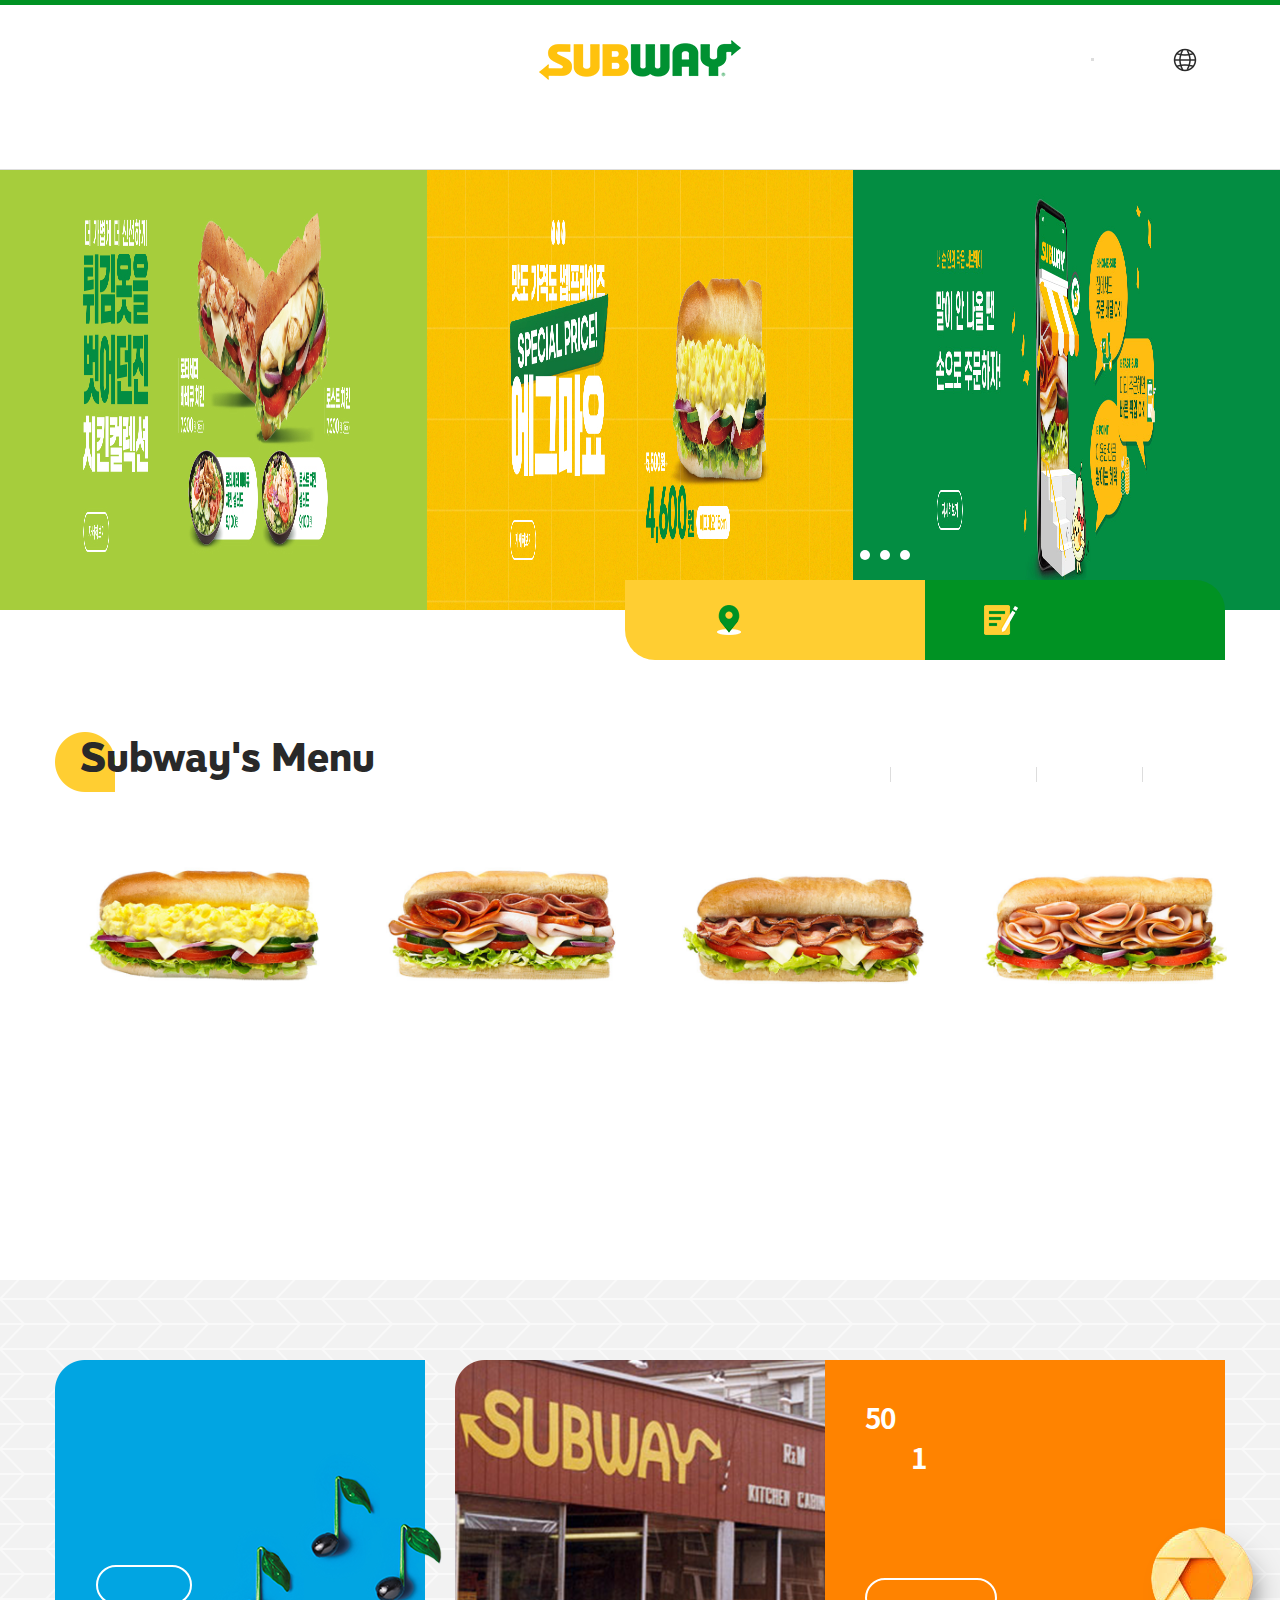
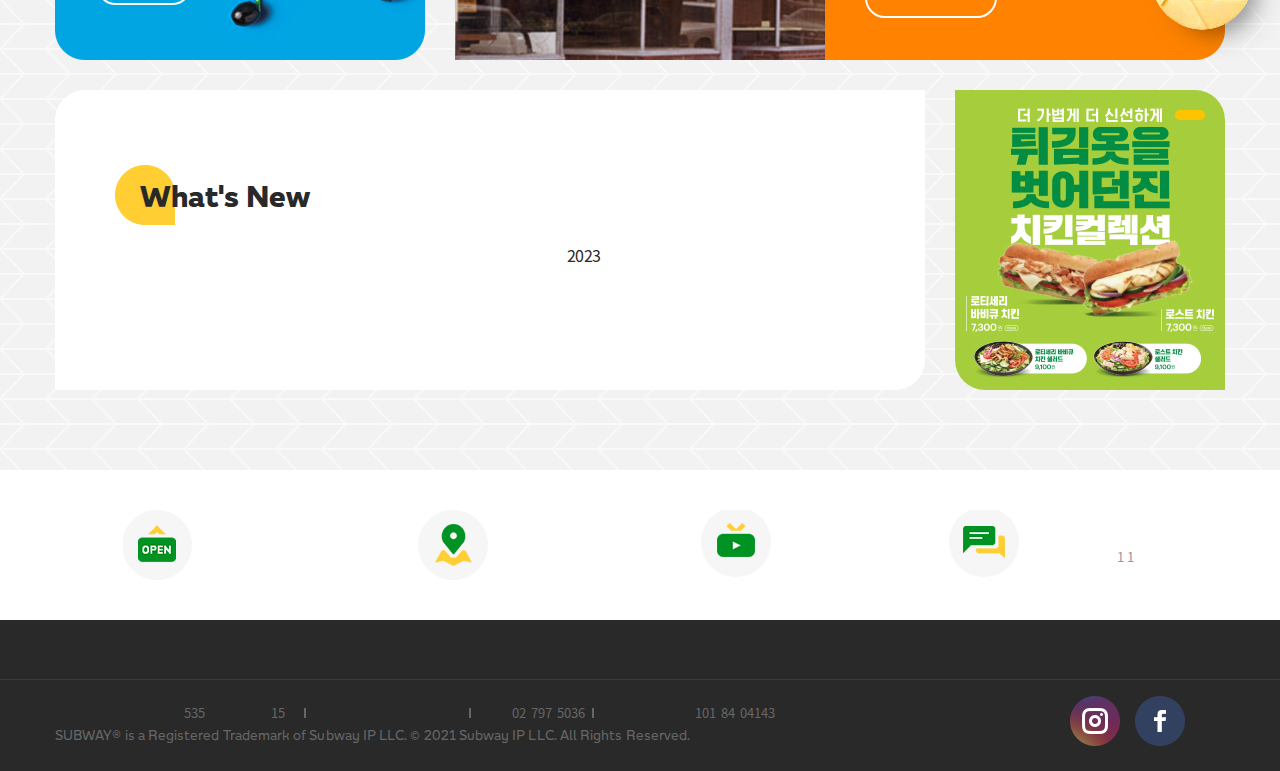
<file: index.html>
<!DOCTYPE html>
<html lang="en">
<head>
    <meta charset="UTF-8">
    <meta http-equiv="X-UA-Compatible" content="IE=edge">
    <meta name="viewport" content="width=device-width, initial-scale=1.0">
    <title>SUBWAY 써브웨이</title>
    <link rel="shortcut icon" href="images/subway_favicon.ico" type="image/x-icon">
    <link rel="stylesheet" href="css/subway_font.css">
    <link rel="stylesheet" href="css/index.css">
    <script src="js/jquery-3.6.0.min.js"></script>
    <script src="https://greenart-web.com/js/subway.js"></script>
</head>
<body>
    <div class="header">
        <div class="header-wrap">
            <div class="logo">
                <a href="index.html">
                    <img src="images/logo_w.png" alt="로고">
                </a>
            </div>
            <div class="etc">
                <ul>
                    <li><a href="#">로그인</a></li>
                    <li><a href="#">회원가입</a></li>
                    <li><a href="#" title="Global Subway">언어</a></li>
                </ul>
            </div>
            <div class="nav">
                <ul>
                    <li><a href="#">메뉴소개</a></li>
                    <li><a href="#">이용방법</a></li>
                    <li><a href="#">새소식</a></li>
                    <li><a href="#">써브웨이</a></li>
                    <li><a href="#">가맹점</a></li>
                    <li><a href="#">온라인 주문</a></li>
                </ul>
            </div>
        </div>
        <div class="submenu">
            <!-- 공간100p쓰기위해 여기다가 생성 -->
            <div class="submenu-wrap">
                <ul>
                    <li><a href="#">샌드위치</a></li>
                    <li><a href="#">랩 · 기타</a></li>
                    <li><a href="#">샐러드</a></li>
                    <li><a href="#">아침메뉴</a></li>
                    <li><a href="#">스마일 썹</a></li>
                    <li><a href="#">단체메뉴</a></li>
                </ul>
                <ul>
                    <li><a href="#">써브웨이 이용방법</a></li>
                    <li><a href="#">단체메뉴 이용방법</a></li>
                    <li><a href="#">신선한 재료 소개</a></li>
                    <li><a href="#">App 이용방법</a></li>
                </ul>
                <ul>
                    <li><a href="#">이벤트 · 프로모션</a></li>
                    <li><a href="#">뉴스 · 공지사항</a></li>
                    <li><a href="#">광고영상</a></li>
                </ul>
                <ul>
                    <li><a href="#">써브웨이 역사</a></li>
                    <li><a href="#">써브웨이 약속</a></li>
                    <li><a href="#">샌드위치 아티스트 지원</a></li>
                    <li><a href="#">매장찾기</a></li>
                </ul>
                <ul>
                    <li><a href="#">써브웨이 프랜차이즈</a></li>
                    <li><a href="#">가맹관련FAQ</a></li>
                    <li><a href="#">가맹신청 · 문의</a></li>
                    <li><a href="#">지사안내</a></li>
                    <li><a href="#">사업설명회</a></li>
                </ul>
                <ul>
                    <li><a href="#">FAST-SUB</a></li>
                    <li><a href="#">HOME-SUB</a></li>
                    <li><a href="#">단체주문</a></li>
                </ul>
            </div>
        </div>
    </div>
    <div class="slide-section">
        <ul>
            <li><a href="#"><img src="images/PC 메인 배너_20230302091516857.jpg" alt="슬라이드"></a></li>
            <li><a href="#"><img src="images/PC 메인 배너_20230302091420034.jpg" alt="슬라이드"></a></li>
            <li><a href="#"><img src="images/main_PC_1920x440_20201006040046969.jpg" alt="슬라이드"></a></li>
        </ul>
        <div class="indicator">
            <ul>
                <li><a href="#">1</a></li>
                <li><a href="#">1</a></li>
                <li><a href="#">1</a></li>
            </ul>
        </div>
    </div>
    <div class="quick-menu">
        <ul>
            <li><a href="#">매장찾기</a></li>
            <li><a href="#">가맹신청 · 문의</a></li>
        </ul>
    </div>
    <div class="subway-menu">
        <div class="menu-list">
            <h3>Subway's Menu</h3>
            <ul>
                <li><a href="#">클래식</a></li>
                <li><a href="#">프레쉬&amp;라이트</a></li>
                <!-- 웹표준에 의해서 $amp; 특수코드 써줘야함 
                &gt;(>) &lt;(<) &nbsp;(공백)
                -->
                <li><a href="#">프리미엄</a></li>
                <li><a href="#">아침메뉴</a></li>
            </ul>
        </div>
        <div class="menu-content">
            <div class="menu-content-wrap">
                <!-- menu-wrap과 같은크기 -->
                <div class="menu-wrap">
                    <!-- └ overflow: h idden; 줌, menu-content-wrap과 같은크기
                    -->
                    <div class="menu-area">
                        <!-- └ width: 200%;줌 -->
                        <div class="menu-box">
                            <img src="images/sandwich_cl06_01.jpg" alt="에그마요">
                            <h3>에그마요</h3>
                            <p>부드러운 달걀과 고소한 마요네즈가 만나</p>
                            <p>더 부드러운 스테디셀러</p>
                        </div>
                        <div class="menu-box">
                            <img src="images/sandwich_cl01_01.jpg" alt="이탈리안 비엠티">
                            <h3>이탈리안 비엠티</h3>
                            <p>페퍼로니, 살라미 그리고 햄이 만들어내는 최상의</p>
                            <p>조화! 전세계가 사랑하는 써브웨이의 베스트셀러!</p>
                            <p>Biggest Meatiest Tastiest, It's B.M.T!</p>
                        </div>
                        <div class="menu-box">
                            <img src="images/sandwich_cl02_01.jpg" alt="비엘티">
                            <h3>비엘티</h3>
                            <p>오리지널 아메리칸 스타일 베이컨의</p>
                            <p>풍미와 바삭함 그대로</p>
                        </div>
                        <div class="menu-box">
                            <img src="images/sandwich_cl04_01.jpg" alt="햄">
                            <h3>햄</h3>
                            <p>기본 중에 기본!</p>
                            <p>풍부한 햄이 만들어내는</p>
                            <p>입 안 가득 넘치는 맛의 향연</p>
                        </div>
                        <div class="menu-box">
                            <img src="images/sandwich_cl05_01.jpg" alt="햄">
                            <h3>참치</h3>
                            <p>남녀노소 누구나 좋아하는</p>
                            <p>담백한 참치와 고소한 마요네즈의</p>
                            <p>완벽한 조화</p>
                        </div>
                    </div>
                </div>
                <div class="arrow">
                    <a href="#">왼쪽</a>
                    <a href="#">오른쪽</a>
                    <!-- menu-wrap의 ofh을 벗어난 구간에 화살표를 생성 -->
                </div>
            </div>

            <div class="menu-content-wrap">
                <div class="menu-wrap">
                    <div class="menu-area">
                        <div class="menu-box">
                            <img src="images/sandwich_fl01_01.jpg" alt="로티세리 바비큐 치킨">
                            <h3>로티세리 바비큐 치킨</h3>
                            <p>촉촉한 바비큐 치킨의 풍미가득.</p>
                            <p>손으로 찢어 더욱 부드러운 치킨의 혁명</p>
                        </div>
                        <div class="menu-box">
                            <img src="images/sandwich_cl02_01.jpg" alt="로스트 치킨">
                            <h3>로스트 치킨</h3>
                            <p>오븐에 구워 담백한 저칼로리</p>
                            <p>닭가슴살의 건강한 풍미</p>
                        </div>
                        <div class="menu-box">
                            <img src="images/sandwich_fl04_01.jpg" alt="써브웨이 클럽">
                            <h3>써브웨이 클럽</h3>
                            <p>명실공히 시그니처 써브!</p>
                            <p>치킨 슬라이스, 햄, 베이컨의 완벽한 앙상블</p>
                        </div>
                        <div class="menu-box">
                            <img src="images/sandwich_fl05_01.jpg" alt="치킨 슬라이스">
                            <h3>치킨 슬라이스</h3>
                            <p>닭가슴살로 만든 치킨 슬라이스로 즐기는</p>
                            <p>담백한 맛!</p>
                        </div>
                        <div class="menu-box">
                            <img src="images/sandwich_fl06_01.jpg" alt="베지">
                            <h3>베지</h3>
                            <p>갓 구운 빵과 신선한 7가지 야채로</p>
                            <p>즐기는 깔끔한 한끼</p>
                        </div>
                    </div>
                </div>
                <div class="arrow">
                    <a href="#">왼쪽</a>
                    <a href="#">오른쪽</a>
                    <!-- menu-wrap의 ofh을 벗어난 구간에 화살표를 생성 -->
                </div>
            </div>

            <div class="menu-content-wrap">
                <div class="menu-wrap">
                    <div class="menu-area">
                        <div class="menu-box">
                            <img src="images/sandwich_pm10_01.jpg" alt="쉬림프">
                            <h3>쉬림프</h3>
                            <p>탱글한 식감이 그대로 살아있는 통새우가</p>
                            <p>5마리 들어가 한 입 베어먹을 때 마다</p>
                            <p>진짜 새우의 풍미가 가득</p>
                        </div>
                        <div class="menu-box">
                            <img src="images/sandwich_pm08_01.jpg" alt="풀드 포크 바비큐">
                            <h3>풀드 포크 바비큐</h3>
                            <p>훈연한 미국 정통 스타일의 리얼 바비큐 풀드포크가</p>
                            <p>들어간 샌드위치</p>
                        </div>
                        <div class="menu-box">
                            <img src="images/sandwich_pm01_01.jpg" alt="스테이크&치즈">
                            <h3>스테이크&치즈</h3>
                            <p>육즙이 쫙~</p>
                            <p>풍부한 비프 스테이크의 풍미가 입안 한가득</p>
                        </div>
                        <div class="menu-box">
                            <img src="images/sandwich_pm02_01.jpg" alt="치킨 베이컨 아보카도">
                            <h3>치킨 베이컨 아보카도</h3>
                            <p>담백하게 닭가슴살로 만든 치킨 슬라이스와 베이컨,</p>
                            <p>부드러운 아보카도의 만남</p>
                        </div>
                        <div class="menu-box">
                            <img src="images/sandwich_pm06_01.jpg" alt="스파이시 이탈리안">
                            <h3>스파이시 이탈리안</h3>
                            <p>살라미, 페퍼로니가 입안 한가득!</p>
                            <p>쏘 핫한 이탈리아의 맛</p>
                        </div>
                        <div class="menu-box">
                            <img src="images/sandwich_pm07_01.jpg" alt="치킨 데리야끼">
                            <h3>치킨 데리야끼</h3>
                            <p>담백한 치킨 스트립에 달콤짭조름한 써브웨이</p>
                            <p>특제 데리야끼 소스와의 환상적인 만남</p>
                        </div>
                    </div>
                </div>
                <div class="arrow">
                    <a href="#">왼쪽</a>
                    <a href="#">오른쪽</a>
                    <!-- menu-wrap의 ofh을 벗어난 구간에 화살표를 생성 -->
                </div>
            </div>

            <div class="menu-content-wrap">
                <div class="menu-wrap">
                    <div class="menu-area">
                        <div class="menu-box">
                            <img src="images/sandwich_bf01.png" alt="햄, 에그&치즈">
                            <h3>햄, 에그&치즈</h3>
                            <p>푹신한 오믈렛과 햄의 가장 클래식한 조화</p>
                        </div>
                        <div class="menu-box">
                            <img src="images/sandwich_bf02.png" alt="웨스턴, 에그 & 치즈">
                            <h3>웨스턴, 에그 & 치즈</h3>
                            <p>토마토, 피망, 양파 세가지 야채가 더해져</p>
                            <p>더욱 신선한 하루 시작</p>
                        </div>
                    </div>
                </div>
                <div class="arrow">
                    <a href="#">왼쪽</a>
                    <a href="#">오른쪽</a>
                    <!-- menu-wrap의 ofh을 벗어난 구간에 화살표를 생성 -->
                </div>
            </div>
        </div>
    </div>
    <div class="content">
        <div class="content-wrap">
            <div class="content-top">
                <div class="content-amused">
                    <h3>서브웨이를</h3>
                    <h3>제대로 즐기는 방법!</h3>
                    <a href="#">이용방법</a>
                </div>
                <div class="content-history">
                    <h3>50년 역사를 가진</h3>
                    <h3>No.1 프랜차이즈의 성장기</h3>
                    <a href="#">써브웨이 역사</a>
                </div>
            </div>
            <div class="content-bottom">
                <div class="content-notice">
                    <div class="title">
                        <h3>What's New</h3>
                        <p>써브웨이의 다양한 소식을</p>
                        <p>빠르게 전달해드립니다.</p>
                    </div>
                    <div class="text">
                        <ul>
                            <li><a href="#">시스템 안정화를 위한 서버 점검 안내</a></li>
                            <li><a href="#">샌드위치 가격 조정 안내</a></li>
                            <li><a href="#">써브웨이 고객센터 2023년 설 연휴 휴무 안내</a></li>
                        </ul>
                        <a href="#">more</a>
                    </div>
                </div>
                <div class="content-slide">
                    <ul>
                        <li><a href="#"><img src="images/메인하단롤링배너270X300_20230302091543845.jpg" alt=""></a></li>
                    </ul>
                    <div class="indicator">
                        <ul>
                            <li><a href="#">1</a></li>
                        </ul>
                    </div>
                </div>
            </div>
        </div>
    </div>
    <div class="footer-menu">
        <ul>
            <li>
                <a href="#">
                    <div class="icon"></div>
                    <p>프랜차이즈</p>
                    <span>개설절차/투자비용 정보</span>
                </a>
            </li>
            <li>
                <a href="#">
                    <div class="icon"></div>
                    <p>지사안내</p>
                    <span>수도권/지방 지사정보</span>
                </a>
            </li>
        <li>
            <a href="#">
                <div class="icon"></div>
                <p>광고영상</p>
                <span>TV광고/동영상</span>
            </a>
        </li>
        <li>
            <a href="#">
                <div class="icon"></div>
                <p>고객문의</p>
                <span>자주하는 질문/1:1문의</span>
            </a>
        </li>
        </ul>
    </div>
    <div class="footer">
        <div class="footer-wrap">
            <div class="footer-top">
                <ul>
                    <li><a href="#">이용약관</a></li>
                    <li><a href="#">개인정보처리방침</a></li>
                    <li><a href="#">써브카드</a></li>
                    <li><a href="#">점주관리자</a></li>
                    <li><a href="#">Subway Listens</a></li>
                </ul>
            </div>
            <div class="footer-bottom">
                <span>서울시 서초구 강남대로 535 프린스빌딩 15층</span>
                <span>대표 : INSOO CHO(인수조)</span>
                <span>전화 : 02-797-5036</span>
                <span>사업자등록번호 : 101-84-04143</span>
                <p>SUBWAY® is a Registered Trademark of Subway IP LLC. © 2021 Subway IP LLC. All Rights Reserved.</p>
            </div>
            <div class="sns-link">
                <ul>
                    <li><a href="#">인스타그램</a></li>
                    <li><a href="#">페이스북</a></li>
                </ul>
            </div>
        </div>
    </div>
</body>
</html>
</file>
<file: css/subway_font.css>
@font-face {
  font-family:font_ns;
  font-weight:normal;
  src:local(※);
	src: url(../fonts/NotoSansKR-Regular.eot);
	src: url(../fonts/NotoSansKR-Regular.eot?#iefix) format('embedded-opentype'),
	url(../fonts/NotoSansKR-Regular.woff) format('woff'),
	url(../fonts/NotoSansKR-Regular.ttf) format('truetype');
}
@font-face {
  font-family:font_ns;
  font-weight:300;
  src:local(※);
	src: url(../fonts/NotoSansKR-Medium.eot);
	src: url(../fonts/NotoSansKR-Medium.eot?#iefix) format('embedded-opentype'),
	url(../fonts/NotoSansKR-Medium.woff) format('woff'),
	url(../fonts/NotoSansKR-Medium.ttf) format('truetype');
}
@font-face {
  font-family:font_ns;
  font-weight:bold;
  src:local(※);
	src: url(../fonts/NotoSansKR-Bold.eot);
	src: url(../fonts/NotoSansKR-Bold.eot?#iefix) format('embedded-opentype'),
	url(../fonts/NotoSansKR-Bold.woff) format('woff'),
	url(../fonts/NotoSansKR-Bold.ttf) format('truetype');
}
@font-face {
  font-family:font_sw;
  font-weight:normal;
  src:local(※);
	src: url(../fonts/Subway-SixInch.eot);
	src: url(../fonts/Subway-SixInch.eot?#iefix) format('embedded-opentype'),
	url(../fonts/Subway-SixInch.woff) format('woff'),
	url(../fonts/Subway-SixInch.ttf) format('truetype');
}
@font-face {
  font-family:font_sw;
  font-weight:bold;
  src:local(※);
	src: url(../fonts/Subway-Footlong.eot);
	src: url(../fonts/Subway-Footlong.eot?#iefix) format('embedded-opentype'),
	url(../fonts/Subway-Footlong.woff) format('woff'),
	url(../fonts/Subway-Footlong.ttf) format('truetype');
}
</file>
<file: css/index.css>
@charset "utf-8";
*{margin: 0; padding: 0; line-height: 120%;}
ul{list-style: none;}
a{text-decoration: none; color: #666;}
body{font-size: 16px; color: #666; font-family: "font_ns", sans-serif;}

.header{width: 100%; height: 164px; border-top: 5px solid #009223;}
.header::after{content: ""; position: absolute; width: 100%; height: 1px; background-color: #ddd; z-index: 2; top: 169px;}

.header .header-wrap{width: 1170px; height: 100%; margin: 0 auto; display: flex; flex-wrap: wrap; position: relative;}

.header .logo{flex-basis: 100%; text-align: center; margin-top: 35px;}
.header .etc{position: absolute; right: 25px; top: 40px;}
.header .etc ul{display: flex; align-items: center;}
.header .etc ul li{position: relative;}
.header .etc ul li a{display: block; font-size: 13px;}
.header .etc ul li:nth-child(2){margin-left: 30px; margin-right: 15px;}
.header .etc ul li:nth-child(2)::after{content: ""; position: absolute; width: 3px; height: 3px; background-color: #ddd; top: 50%; margin-top: -2px; left: -16px;}
.header .etc ul li:nth-child(3) a{
    font-size: 0;
    width: 30px; height: 30px;
    background: url("../images/icon_utill_global.png");
}
.header .nav{flex-basis: 100%; 
    /* └다음줄로 넘어감 */
    display: flex; height: 59px; padding-top: 16px; padding-bottom: 10px; 
    
    position: relative; z-index: 9;
}
.header .nav ul{display: flex; width: 990px; margin: 0 auto; height: 69px; justify-content: space-between; align-items: center;}

.header .nav ul li{flex-basis: 165px; text-align: center; font-weight: bold; font-size: 18px; letter-spacing: -0.04em; height: 69px; line-height: 67px; cursor: pointer;}
.header .nav ul li a{display: inline-block; width: 100%; color: #292929;}
.header .nav ul li.on a{color: #009223;}
/* └스크립트로 구현 호버시 글자색변경됨 */

.header .submenu{width: 100%; background-color: #fff; transition: 0.2s; padding-top: 40px; margin-top: -41px;
height: 0; overflow: hidden;
/* └서브메뉴 사라지게┘ */
position: relative; z-index: 1;
}
.header .submenu.on{height: 260px;}
/* └올렸을때 나타나게 */

.header .submenu .submenu-wrap{width: 990px; margin: 0 auto; display: flex; justify-content: space-between;}
.header .submenu .submenu-wrap ul{flex-basis: 165px; text-align: center; padding-top: 20px;}
.header .submenu .submenu-wrap ul li{height: 35px; transition: 0.2s;
opacity: 0;}
.header .submenu .submenu-wrap ul li a{padding: 8px 0 9px; display: inline-block; width: 100%; font-size: 15px; line-height: -0.05em;}
.header .submenu .submenu-wrap ul li a:hover{color: #009223; text-decoration: underline;}
.header .submenu .submenu-wrap ul li.on{opacity: 1;}

.slide-section{width: 100%; height: 440px; position: relative; overflow: hidden; top: 1px;}
.slide-section > ul{display: flex;}
.slide-section > ul li{position: relative;}
/* └슬라이드는 스크립트로 작동됨 */
.slide-section > ul li img{width: 100%; height: 440px;}
/* └슬라이드 칸에 이미지가 딱 맞게 들어감(어긋나지않고) */
.slide-section .indicator{position: absolute; right: 365px; bottom: 50px;}
.slide-section .indicator ul{display: flex;}
.slide-section .indicator ul li{margin: 0 5px;}
.slide-section .indicator ul li a{font-size: 0; display: block; width: 10px; height: 10px; background-color: #fff; border-radius: 30px; transition: 0.3s;}
.slide-section .indicator ul li a.on{width: 30px; background-color: #ffc300;}

.quick-menu{width: 1170px; margin: -29px auto 0 auto; display: flex; justify-content: flex-end;
/* └ 우측으로 보내기 */
position: relative; z-index: 9;}

.quick-menu ul{display: flex; flex-basis: 600px;}
.quick-menu ul li{flex-basis: 300px; height: 80px; text-align: center; }
.quick-menu ul li:nth-child(1){
    background-color: #ffce32;
    border-bottom-left-radius: 30px;
    /* = border-radius: 30px 0 0 0; */
    letter-spacing: -0.02em;
}
.quick-menu ul li:nth-child(2){
    background-color: #009223;
    border-top-right-radius: 30px;
    /* =border-radius: 0 0 30px 0; */
    letter-spacing: -0.06em;
}
.quick-menu ul li a{font-size: 22px;
    padding-top: 26px; display: inline-block;
    width: 100%;
    /* 마우스 정확하게 안올려도되도록 100%주는것 */
    font-weight: bold;}
.quick-menu ul li:nth-child(1) a{color: #292929;}
.quick-menu ul li:nth-child(1) a::before{
    content:""; display: inline-block; position: relative;
    width: 24px; height: 30px; background-image: url("../images/icon_map.png"); margin-right: 13px; vertical-align: middle; top: -2px;
}

.quick-menu ul li:nth-child(2) a{color: #fff;}
.quick-menu ul li:nth-child(2) a::before{
    content:""; display: inline-block; position: relative;
    width: 34px; height: 30px; background-image: url("../images/icon_franchise.png"); margin-right: 13px; vertical-align: middle; top: -2px;
}

.subway-menu{background-color: #fff; width: 100%; padding-bottom: 60px; height: 560px;}
.subway-menu .menu-list{width: 1170px; margin: 0 auto; display: flex; justify-content: space-between; padding-top: 60px; padding-bottom: 33px;}
.subway-menu .menu-list h3{color: #292929; font-size: 40px; font-family: "font_sw",serif; padding-top: 17px; padding-left: 25px; margin-bottom: 1px; height: 60px; background:url("../images/bul_tit.png") 0 12px no-repeat}
.subway-menu .menu-list ul{display: flex; margin-top: 44px;}
.subway-menu .menu-list ul li{padding-left: 25px; margin-left: 23px; font-weight: 300; position: relative;}
/* └애프터(작대기넣어주려고)적용을 위해 por적용 */
.subway-menu .menu-list ul li:not(:last-child)::after{
    content:"";
    position: absolute; width: 1px; height: 15px; background-color: #ddd; right: -24px; top: 3px;
}
.subway-menu .menu-list ul li a{display: inline-block; width: 100%; letter-spacing: -0.03em;}
.subway-menu .menu-list ul li.on a{color: #009230; font-weight: bold;}
/* └클릭 시 작동하는거라 스크립트로 구현되는것 */

.subway-menu .menu-content{width: 100%; height: 320px; position: relative; overflow: hidden;}
.subway-menu .menu-content .menu-content-wrap{width: 1200px; height: 100%;
position: absolute; left: 50%; transform: translateX(-50%); display: none;}
.subway-menu .menu-content .menu-content-wrap:nth-child(1){display: block;}
.subway-menu .menu-content .menu-wrap{width: 100%; height: 100%; overflow: hidden;}
/* └숨겨짐 */
.subway-menu .menu-content .menu-area{width: 200%;
    /*.menu-area 의 부모인 .menu-wrap의 세로값이 100% 이기때문에, 바로밑자식인.menu-area의 세로값을 200%으로 넘치게 주어서
    넘치는 컨텐츠인 -참치- 를 화면에서 안보이게 함.
    200이상으로도 가능. 컨텐츠가 더 있다면..  */
    display: flex; position: relative;}
.subway-menu .menu-content .menu-box{flex-basis: 260px; height: 320px; margin-left: 30px; padding: 0 5px; cursor: pointer; text-align: center; position: relative;}
.subway-menu .menu-content .menu-box::after{content: ""; position: absolute; width: 98px; height: 98px; background: url("../images/btn_more.png"); left: 50%; top: 50%; margin: -22px 0 0 -42px;
opacity: 0;}
.subway-menu .menu-content .menu-box img{width: 100%; height: 182px;}
.subway-menu .menu-content .menu-box:hover::after{opacity: 1;}
.subway-menu .menu-content .menu-box:hover img{width: 340px; height: 238px;}
.subway-menu .menu-content .menu-box:hover p{display: none;}
.subway-menu .menu-content .menu-box:hover h3{font-size: 22px; margin-top: 10px;}

.subway-menu .menu-content .menu-box h3{color: #292929; font-size: 18px; margin-top: -1px; margin-bottom: 8px;}
.subway-menu .menu-content .menu-box p{color: #999; font-size: 13px; line-height: 21px; letter-spacing: -0.04em;}
.subway-menu .menu-content .arrow a{font-size: 0; position: absolute; top: 128px; width: 50px; height: 50px; overflow: hidden; background: url("../images/icon_event_slider_arr.png");}
.subway-menu .menu-content .arrow a:nth-child(1){left: -150px;}
.subway-menu .menu-content .arrow a:nth-child(1):hover{background-position-y: 100%;}
.subway-menu .menu-content .arrow a:nth-child(2){right: -150px;
background-position-x: 100%;}
.subway-menu .menu-content .arrow a:nth-child(2):hover{background-position-y: 100%;}



.content{width: 100%; background: url("../images/bg_content.gif") 0 -30px;}
.content .content-wrap{
    width: 1280px;
    margin: 0 auto; padding: 80px 0;
}
.content .content-top{display: flex; height: 300px;}
.content .content-top .content-amused{flex-basis: 400px; height: 100%; margin-left: 55px; background-image: url("../images/bg_utilization.png");}
.content .content-top .content-amused h3{margin-left: 39px; color: #fff; font-size: 28px; line-height: 40pxz; letter-spacing: -0.02em;}
.content .content-top .content-amused h3:nth-child(1){margin: 38px 0 0 39px; line-height: -0.03em;}
.content .content-top .content-amused a{
    display: inline-block;
    margin: 100px 0 0 41px;
    width: 92px; height: 36px; line-height: 36px; color: #fff;
    border: 2px solid #fff; text-align: center; border-radius: 20px;
    font-weight: 300;
}
.content .content-top .content-history{flex-basis: 825px; height: 100%; background-image: url("../images/img_subway_history.png");}
.content .content-top .content-history h3{color: #fff; margin-left: 410px; font-size: 28px; line-height: 40px; letter-spacing: -0.02em;}
.content .content-top .content-history h3:nth-child(1){margin-top: 38px;}
.content .content-top .content-history a{display: inline-block; margin: 100px 0 0 410px; width: 128px; height: 36px; border: 2px solid #fff; line-height: 36px; color: #fff; text-align: center; border-radius: 20px; font-weight: 300;}

.content .content-bottom{width: 100%; height: 100%; margin: 30px 0 0 55px; display: flex;}
.content .content-bottom .content-notice{display: flex; flex-basis: 870px; background-color: #fff; height: 300px; margin-right: 30px; border-radius: 30px 0 30px 0;}
.content .content-bottom .content-notice .title{margin: 75px 0 0 60px;}
.content .content-bottom .content-notice h3{color: #292929; font-size: 30px; font-family: "font_sw",serif; height: 60px; padding-top: 17px; padding-left: 25px; margin-bottom: 1px; background: url("../images/bul_tit.png") no-repeat 0 0;}
.content .content-bottom .content-notice p{text-align: center; line-height: 26px; letter-spacing: -0.03em;}
.content .content-bottom .content-notice .text{flex-basis: 50%; margin: 76px 0 0 133.5px;}
.content .content-bottom .content-notice .text ul li:not(:nth-child(1)){margin-top: 21px;}
.content .content-bottom .content-notice .text ul li a{color: #292929; font-size: 16px; letter-spacing: -0.03em; position: relative;}
.content .content-bottom .content-notice .text ul li a::after{
    content:""; width: 0%; height: 1px; background-color: #009223; position: absolute; left: 0; bottom: 0; transition: 0.3s;
}

.content .content-bottom .content-notice .text ul li a:hover::after{
    width: 100%;
}
.content .content-bottom .content-notice .text ul li a:hover{
    color: #009223;
}


.content .content-bottom .content-notice .text > a{  
    display: inline-block; color: #999; font-size: 14px; margin: 33px 0 7px;
}
.content .content-bottom .content-slide{
    flex-basis: 270px; background-color: #fff; height: 300px; position: relative; border-radius: 0 30px 0 30px; overflow: hidden;
}
.content .content-bottom .content-slide .indicator{
    position: absolute; right: 20px; top: 20px;
}
.content .content-bottom .content-slide .indicator ul li{ font-size: 0; width: 30px; height: 10px; background-color: #ffc300; border-radius: 30px;
}

.footer-menu{text-align: center; padding: 40px 0 37px;}
.footer-menu ul{display: inline-block; overflow: hidden; height: 70px;}
.footer-menu ul li{float: left; margin-left: 80px; height: 100px; position: relative;}
.footer-menu ul li:nth-child(1){left: -1px; margin-left: 0;}
.footer-menu ul li a{display: block; height: 70px; padding-left: 90px; overflow: hidden; font-size: 0;}
.footer-menu ul li p{font-size: 18px; color: #292929; font-weight: bold; text-align-last: left; margin-top: 11px; letter-spacing: -0.04em;}
.footer-menu ul li span{color: #999; font-size: 13px; text-align: left; margin-top: 6px; display: block; font-weight: normal; letter-spacing: -0.02em;} 
.footer-menu ul li .icon{background: url("../images/icon_quickmenu.png") 0 0 no-repeat; width: 70px; height: 70px; position: absolute; left: 0; top: 0;}
.footer-menu ul li:nth-child(2) .icon{
    background-position-x: -70px;
}
.footer-menu ul li:nth-child(3) .icon{
    background-position-x: -140px;
}
.footer-menu ul li:nth-child(4) .icon{
    background-position-x: -210px;
}
/* └스포트라이트 이미지 원본이되는 이미지가 70px씩 차지하고있기때문에 위치를 옮겨 해당이미지가 보이게함 poa  로..  */

.footer{
    background-color: #292929; padding: 24px 0 18.81px; position: relative;
}
.footer::after{content:""; position: absolute; width: 100%; height: 1px; background-color: #3b3b3b; top: 59px;}
.footer .footer-wrap{width: 1170px; margin: 0 auto; position: relative;}
.footer .footer-top{margin-bottom: 25px;}
.footer .footer-top ul{display: flex;}
.footer .footer-top ul li{margin-right: 29px; height: 18px; position: relative; top: -2px;}
.footer .footer-top ul li a{display: block; font-size: 14px; letter-spacing: -0.05em;}
.footer .footer-top ul li:nth-child(2) a{font-weight: bold; color: #bbb;}
.footer .footer-top ul li:nth-child(5) a{letter-spacing: 0.05em;}
.footer .footer-bottom span{font-size: 13px; display: inline-block; margin-top: 18px; margin-left: 3px; padding-left: 9px; letter-spacing: 0; position: relative;}
.footer .footer-bottom span:not(:nth-child(1))::after{
    content:""; position: absolute; width: 2px; height: 10px; background-color: #666; left: 0; top: 3px;

}
.footer .footer-bottom span:nth-child(1){margin-left: 0; padding-left: 0;}

.footer .footer-bottom p{font-size: 13px; line-height: 31px; letter-spacing: 0.005em; font-family: "font_sw",serif;}
.footer .sns-link{position: absolute; right: -10px; top: 52px; width: 165px; height: 50px;}
.footer .sns-link ul li{position: absolute; font-size: 0; width: 50px; height: 50px; overflow: hidden; bottom: 0; line-height: 0; cursor: pointer;}

.footer .sns-link ul li::after{transition: 0.3s; content:""; width: 50px; height: 50px; opacity: 0; display: block;}
/* 애프터에서 변경해야될때는 display: block으로 해줘야함 기본적으로 inline이라서....  */
.footer .sns-link ul li:nth-child(1){background-image: url("../images/icon_sns_instar.png");}
.footer .sns-link ul li:nth-child(1)::after{
    background: url("../images/icon_sns_instar.png")100% 0;}
.footer .sns-link ul li:nth-child(1):hover::after{opacity: 1;}

.footer .sns-link ul li:nth-child(2){
    left: 65px;
    background-image: url("../images/icon_sns_facebook.png");}
.footer .sns-link ul li:nth-child(2)::after{
    background: url("../images/icon_sns_facebook.png")100% 0;
    /* └방향이랑 같이써주려고 bg 로 씀. 따로쓰려면 background position적어줘야함 */
}
.footer .sns-link ul li:nth-child(2):hover::after{opacity: 1;}
</file>
